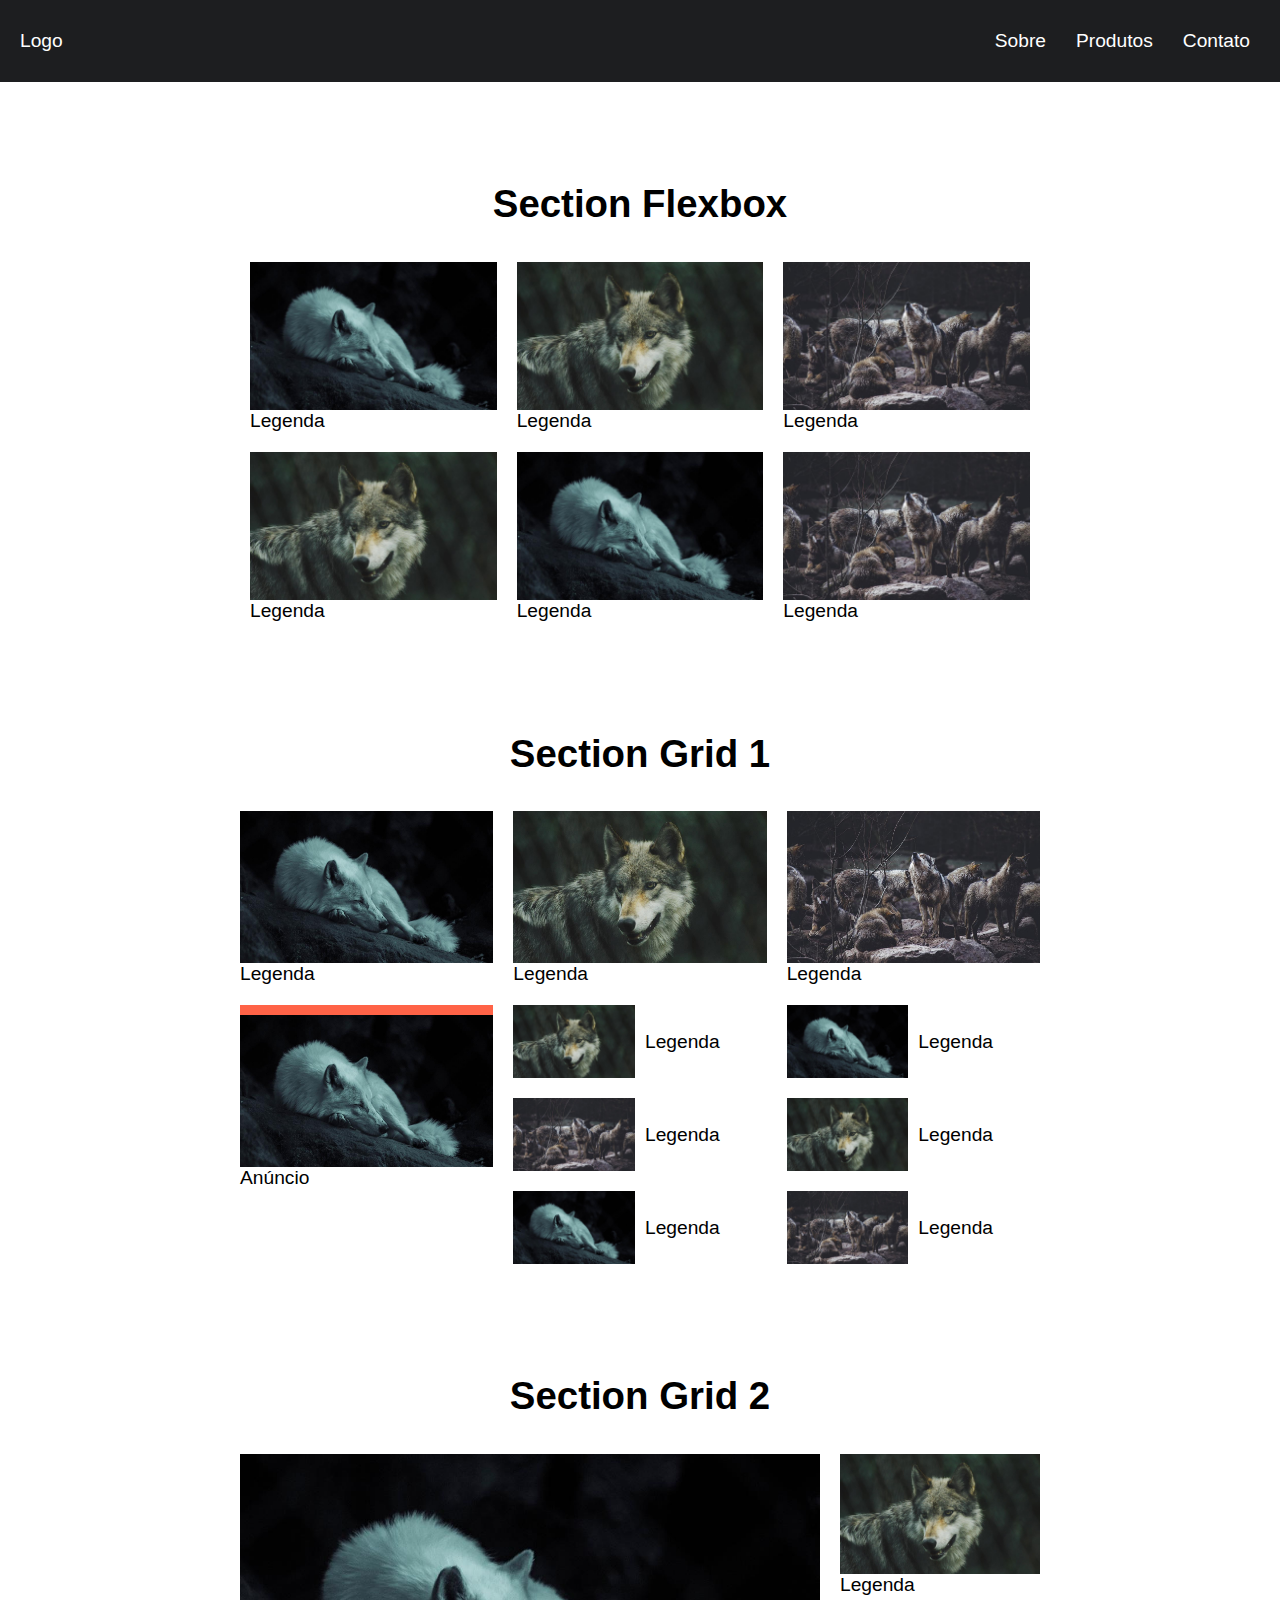
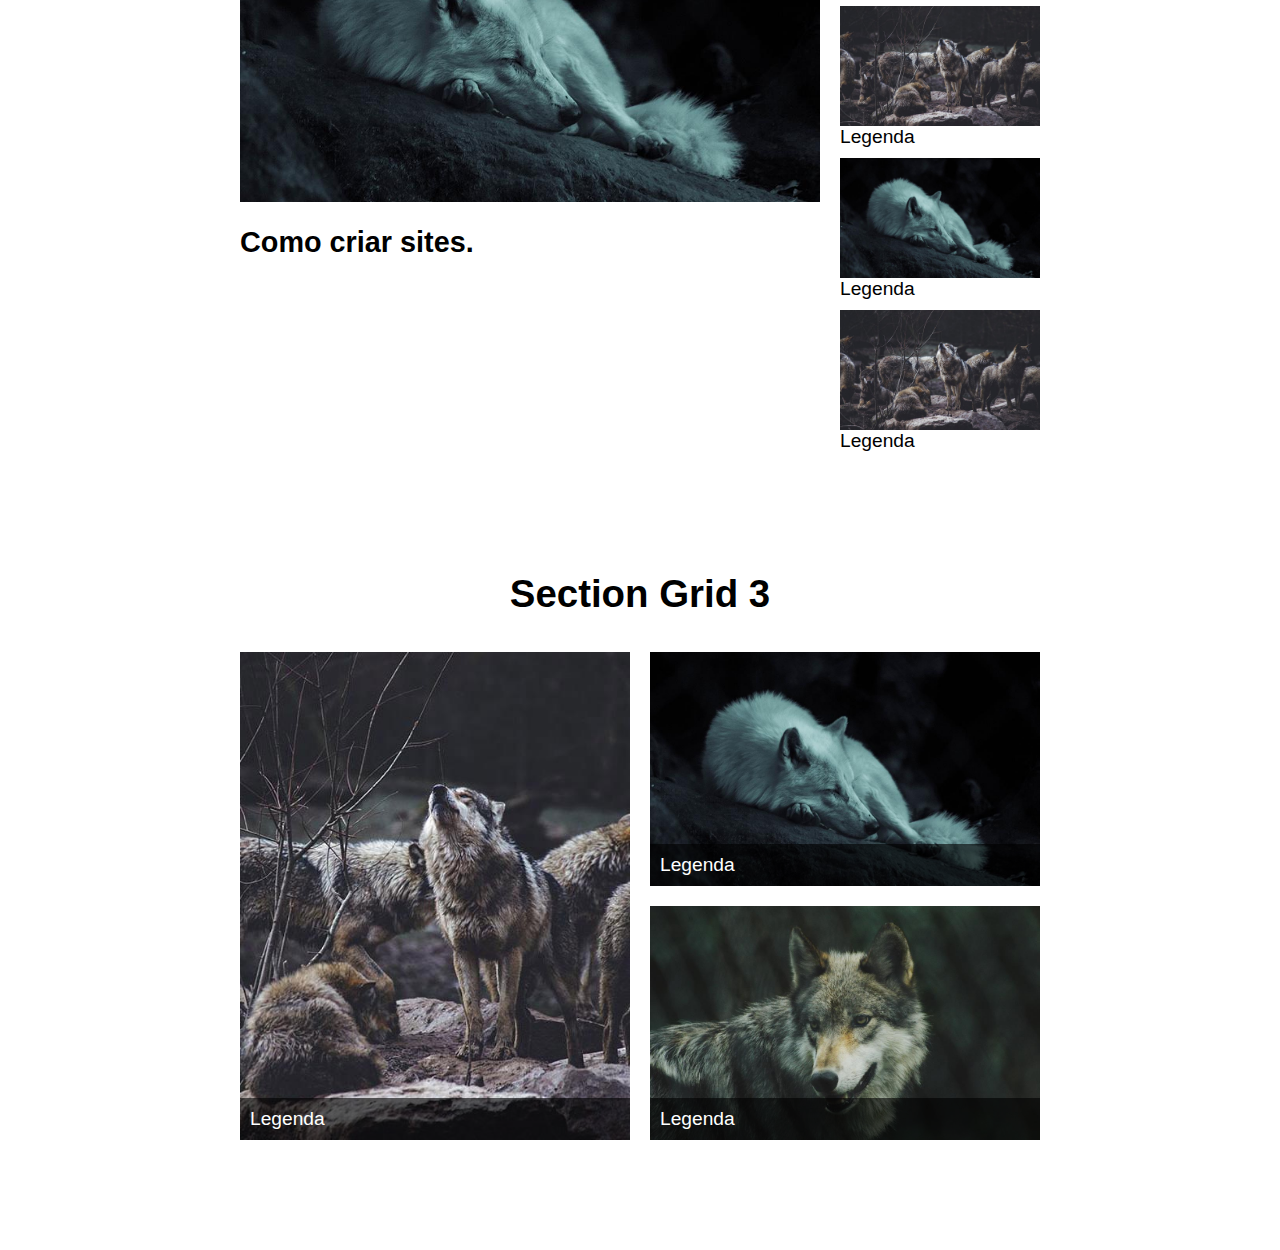
<file: index.html>
<!DOCTYPE html>
<html lang="pt-br">
  <head>
    <meta charset="UTF-8" />
    <meta name="viewport" content="width=device-width, initial-scale=1.0" />
    <meta http-equiv="X-UA-Compatible" content="ie=edge" />
    <link rel="stylesheet" href="./style.css" />
    <title>CSS Grid e Flexbox</title>
  </head>
  <body>

    <header class="header">
      <a href="/">Logo</a>
      <nav>
        <ul class="menu">
          <li><a href="/">Sobre</a></li>
          <li><a href="/">Produtos</a></li>
          <li><a href="/">Contato</a></li>
        </ul>
      </nav>
    </header>

    <h1>Section Flexbox</h1>

    <section class="flex">
      <div>
        <img src="./img/lobo1.jpg">
        <p>Legenda</p>
      </div>
      <div>
        <img src="./img/lobo2.jpg">
        <p>Legenda</p>
      </div>
      <div>
        <img src="./img/lobo3.jpg">
        <p>Legenda</p>
      </div>
      <div>
        <img src="./img/lobo2.jpg">
        <p>Legenda</p>
      </div>
      <div>
        <img src="./img/lobo1.jpg">
        <p>Legenda</p>
      </div>
      <div>
        <img src="./img/lobo3.jpg">
        <p>Legenda</p>
      </div>
    </section>

    <h1>Section Grid 1</h1>

    <section class="grid1">
      <div>
        <img src="./img/lobo1.jpg">
        <p>Legenda</p>
      </div>
      <div>
        <img src="./img/lobo2.jpg">
        <p>Legenda</p>
      </div>
      <div>
        <img src="./img/lobo3.jpg">
        <p>Legenda</p>
      </div>
      <div>
        <img src="./img/lobo2.jpg">
        <p>Legenda</p>
      </div>
      <div>
        <img src="./img/lobo1.jpg">
        <p>Legenda</p>
      </div>
      <div>
        <img src="./img/lobo3.jpg">
        <p>Legenda</p>
      </div>
      <div>
        <img src="./img/lobo2.jpg">
        <p>Legenda</p>
      </div>
      <div>
        <img src="./img/lobo1.jpg">
        <p>Legenda</p>
      </div>
      <div>
        <img src="./img/lobo3.jpg">
        <p>Legenda</p>
      </div>
      <div class="anuncio">
        <img src="./img/lobo1.jpg">
        <p>Anúncio</p>
      </div>
    </section>

    <h1>Section Grid 2</h1>

    <section class="grid2">
      <div class="video">
        <img src="./img/lobo1.jpg">
        <h2>Como criar sites.</h2>
      </div>
      <div class="sidebar">
        <div>
          <img src="./img/lobo2.jpg">
          <p>Legenda</p>
        </div>
        <div>
          <img src="./img/lobo3.jpg">
          <p>Legenda</p>
        </div>
        <div>
          <img src="./img/lobo1.jpg">
          <p>Legenda</p>
        </div>
        <div>
          <img src="./img/lobo3.jpg">
          <p>Legenda</p>
        </div>
      </div>
    </section>

    <h1>Section Grid 3</h1>

    <section class="grid3">
      <div class="grid3-item">
        <img src="./img/lobo4.jpg">
        <p>Legenda</p>
      </div>
      <div class="grid3-item">
        <img src="./img/lobo1.jpg">
        <p>Legenda</p>
      </div>
      <div class="grid3-item">
        <img src="./img/lobo2.jpg">
        <p>Legenda</p>
      </div>
    </section>

  </body>
</html>
</file>
<file: style.css>
body,
ul,
li,
p {
  margin: 0px;
  padding: 0px;
  list-style: none;
  font-size: 1.2rem;
  font-family: Arial;
}

body {
  margin-bottom: 100px;
}

a {
  text-decoration: none;
  color: white;
}

h1 {
  text-align: center;
  margin-top: 100px;
}

img {
  max-width: 100%;
  display: block;
}

.header {
  background: #1d1e20;
  display: flex;
  flex-wrap: wrap;
  justify-content: space-between;
  align-items: center;
  padding: 20px;
}

.menu {
  display: flex;
}

.menu li {
  margin-left: 10px;
}

.menu li a {
  display: block;
  padding: 10px;
}

/* CSS FLEXBOX 1 */

.flex {
  display: flex;
  flex-wrap: wrap;
  max-width: 800px;
  margin: 0 auto;
}

.flex > div {
  flex: 1 1 200px;
  margin: 10px;
}

/* CSS GRID 1 */

.grid1 {
  display: grid;
  grid-template-columns: repeat(3, 1fr);
  max-width: 800px;
  padding: 10px;
  margin: 0 auto;
  grid-gap: 20px;
}

.grid1 > div:nth-child(n + 4) {
  display: grid;
  grid-template-columns: 1fr 1fr;
  grid-gap: 10px;
  align-items: center;
}

.grid1 > div.anuncio {
  grid-column: 1;
  grid-row: 2 / 5;
  border-top: 10px solid tomato;
  display: block;
}

@media (max-width: 600px) {
  .grid1 {
    grid-template-columns: repeat(2, 1fr);
  }
  .grid1 > div:nth-child(n + 4) {
    display: block;
  }
  .grid1 > div.anuncio {
    grid-column: auto;
    grid-row: auto;
    order: -1;
  }
}

/* CSS Grid 2 */

.grid2 {
  display: grid;
  grid-template-columns: 1fr 200px;
  grid-gap: 20px;
  max-width: 800px;
  padding: 10px;
  margin: 0 auto;
}

.sidebar > div {
  margin-bottom: 10px;
}

@media (max-width: 600px) {
  .grid2 {
    grid-template-columns: 1fr;
  }
  .sidebar {
    display: flex;
    overflow: scroll;
  }
  .sidebar > div {
    flex: 1 0 200px;
    margin: 0 10px;
  }
}

/* SECTION GRID 3 */

.grid3 {
  display: grid;
  grid-template-columns: repeat(2, 1fr);
  grid-gap: 20px;
  margin: 0 auto;
  max-width: 800px;
  padding: 10px;
}

.grid3-item:nth-child(1) {
  grid-row: 1 / 3;
}

.grid3-item {
  display: grid;
}

.grid3-item img {
  grid-column: 1;
  grid-row: 1/3;
  align-self: end;
}

.grid3-item p {
  background: rgba(0, 0, 0, 0.6);
  padding: 10px;
  color: white;
  grid-column: 1;
  grid-row: 2;
  align-self: end;
}
</file>
